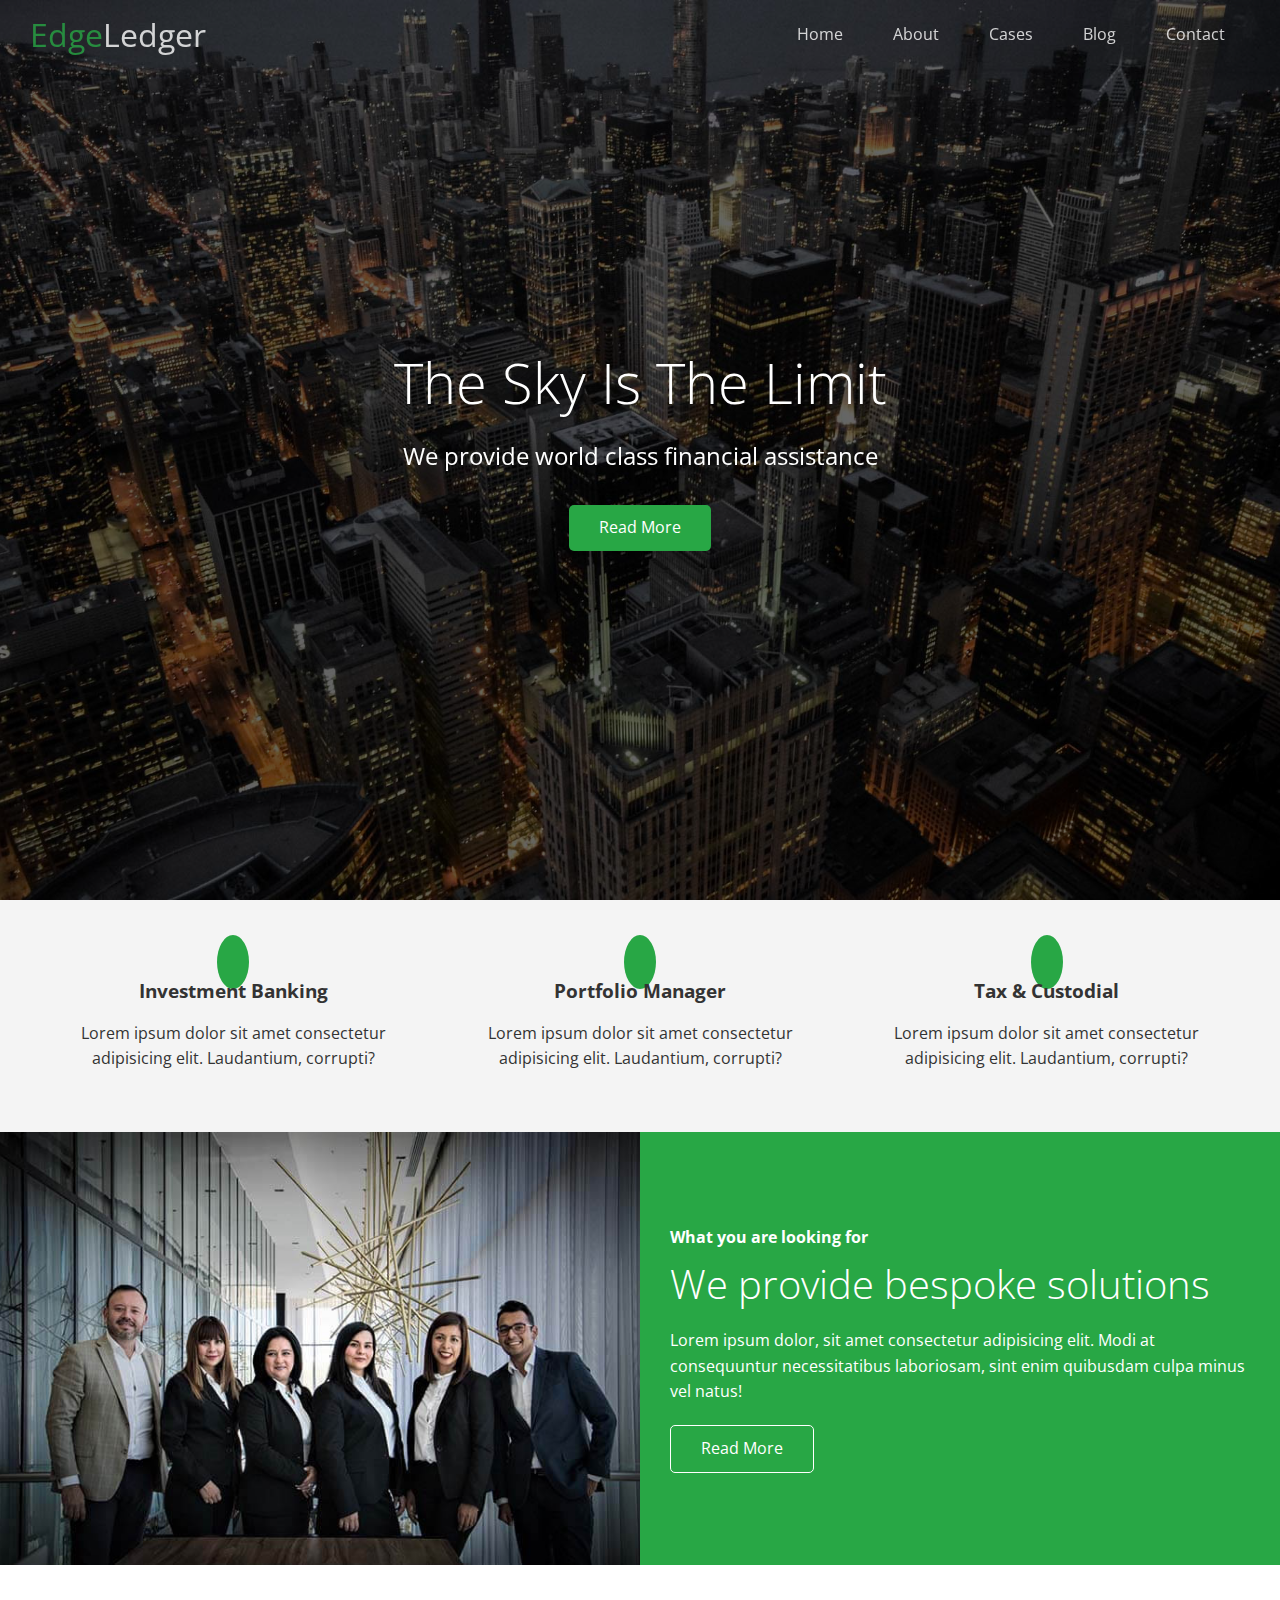
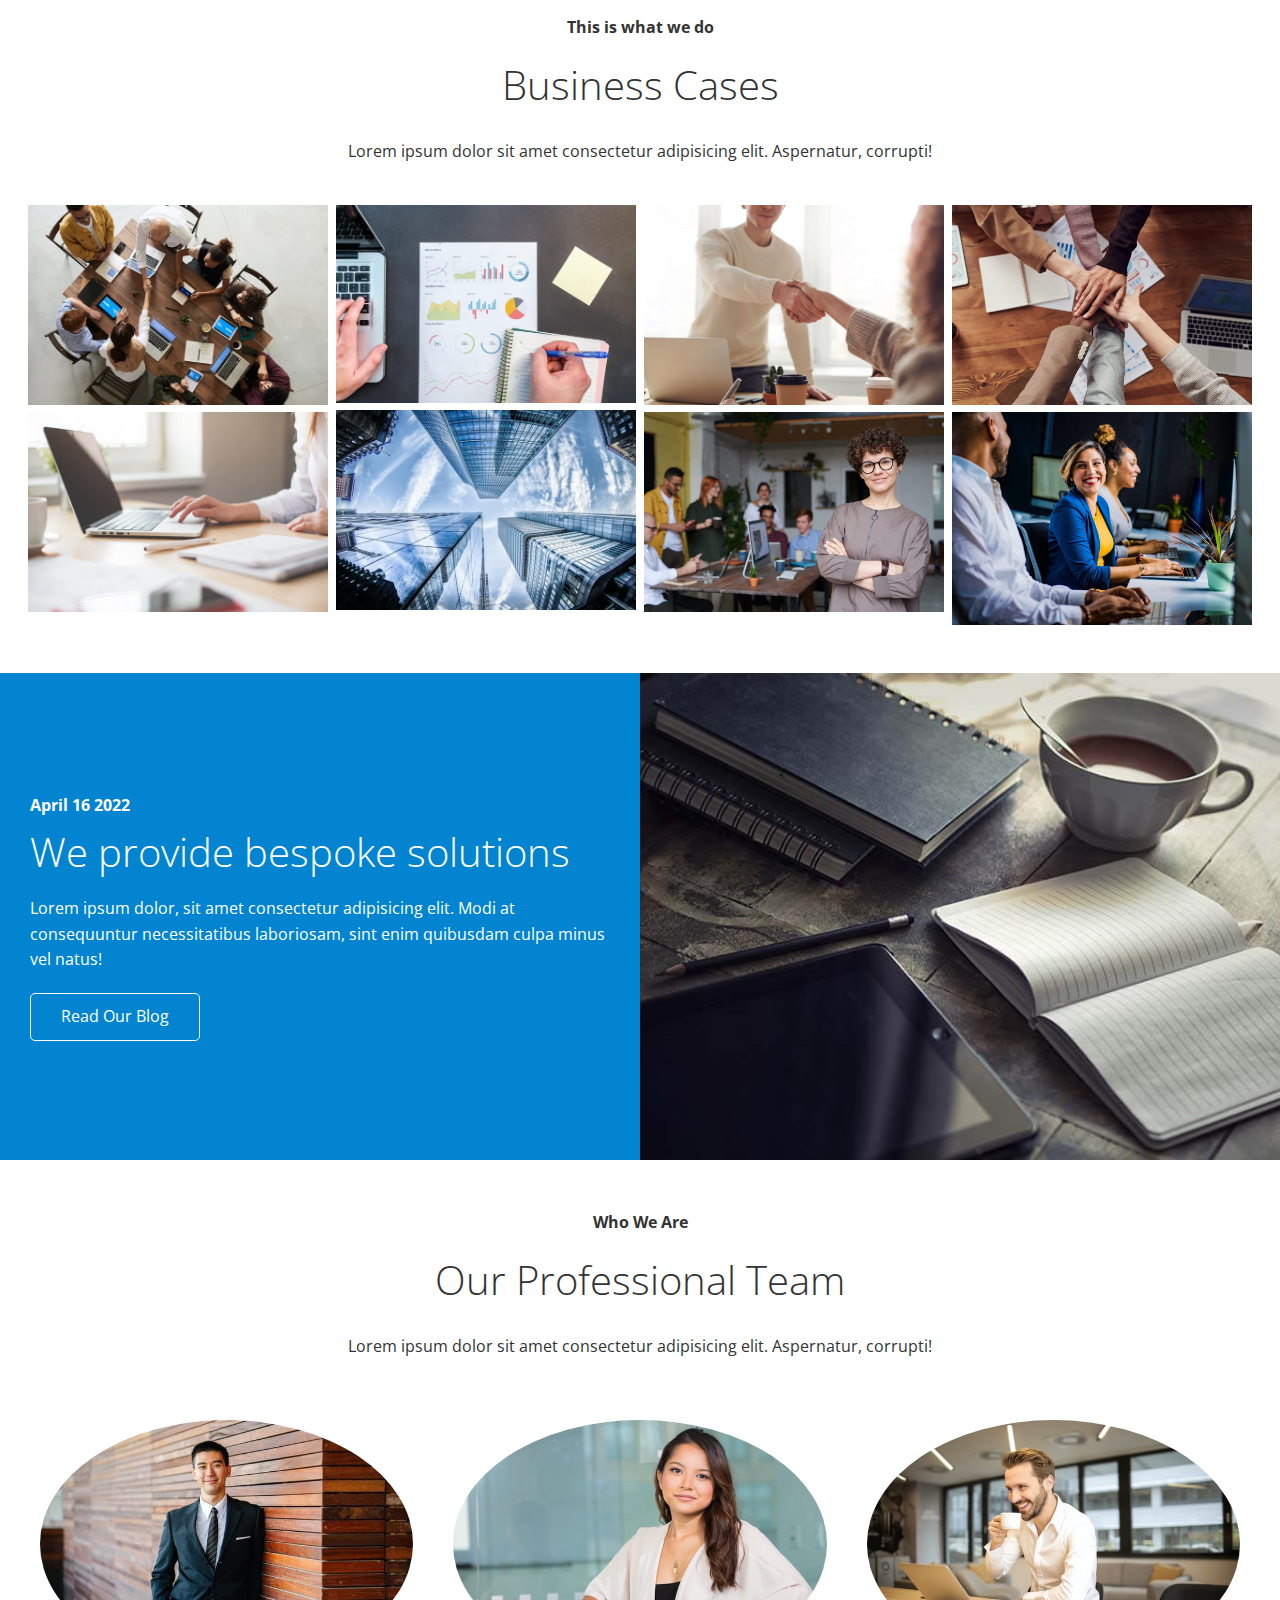
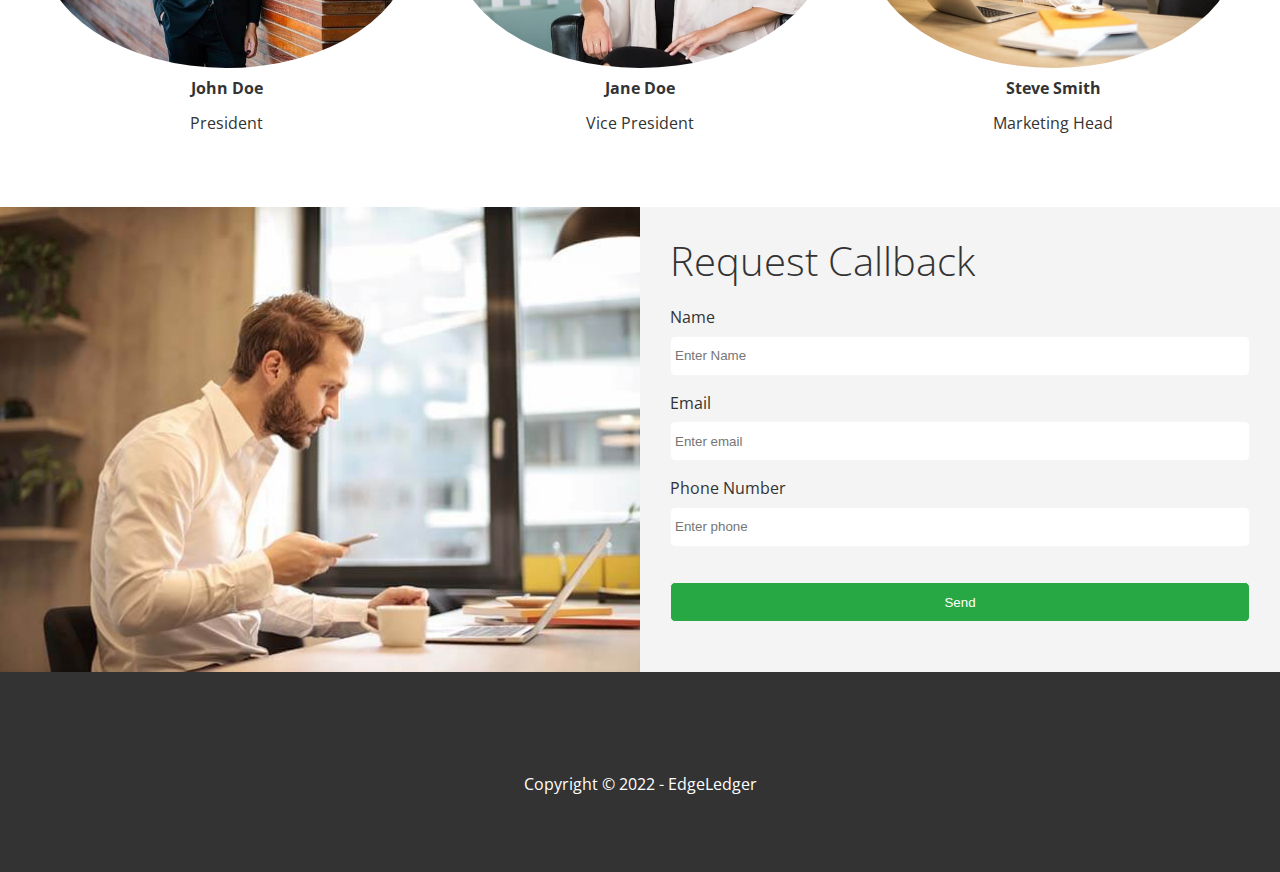
<file: index.html>
<!DOCTYPE html>
<html lang="en">
<head>
    <meta charset="UTF-8">
    <meta http-equiv="X-UA-Compatible" content="IE=edge">
    <meta name="viewport" content="width=device-width, initial-scale=1.0">
    <link rel="shortcut icon" type="image/x-icon" href="favicon.ico">
    <link rel="stylesheet" href="https://cdnjs.cloudflare.com/ajax/libs/font-awesome/6.1.1/css/all.min.css" integrity="sha512-KfkfwYDsLkIlwQp6LFnl8zNdLGxu9YAA1QvwINks4PhcElQSvqcyVLLD9aMhXd13uQjoXtEKNosOWaZqXgel0g==" crossorigin="anonymous" referrerpolicy="no-referrer" />
    <link rel="stylesheet" href="./CSS/lightbox.min.css">
    <link rel="stylesheet" href="./CSS/utilities.css">
    <link rel="stylesheet" href="./CSS/style.css">
    <title>Welcome To EdgeLedger</title>
</head>
<body id="home">
    <header class="hero">
        <div id="navbar" class="navbar top">
            <h1 class="logo">
                <span class="text-primary"><i class="fas fa-book-open"></i>Edge</span>Ledger
            </h1>
            <nav>
                <ul>
                    <li><a href="#home">Home</a></li>
                    <li><a href="#about">About</a></li>
                    <li><a href="#cases">Cases</a></li>
                    <li><a href="#blog">Blog</a></li>
                    <li><a href="#contact">Contact</a></li>
                </ul>
            </nav>
        </div>
        <div class="content">
            <h1>The Sky Is The Limit</h1>
            <p>We provide world class financial assistance</p>
            <a href="#about" class="btn"><i class="fas fa-chevron-right"></i> Read More</a>
        </div>
    </header>

    <main>
        <section id="about" class="icons bg-light">
            <div class="flex-items">
                <div>
                    <i class="fas fa-university fa-2x"></i>
                        <div>
                            <h3>
                                Investment Banking
                            </h3>
                            <p>Lorem ipsum dolor sit amet consectetur adipisicing elit. Laudantium, corrupti?</p>
                       </div>
                </div>
                <div>
                    <i class="fas fa-book-reader fa-2x"></i>
                        <div>
                            <h3>
                                Portfolio Manager 
                            </h3>
                            <p>Lorem ipsum dolor sit amet consectetur adipisicing elit. Laudantium, corrupti?</p>
                        </div>
                </div>
                <div>
                    <i class="fas fa-pencil-alt fa-2x"></i>
                        <div>
                            <h3>
                                Tax & Custodial
                            </h3>
                            <p>Lorem ipsum dolor sit amet consectetur adipisicing elit. Laudantium, corrupti?</p>
                        </div>
                </div>
            </div>
        </section>

        <section class="solutions flex-columns">
            <div class="row">
                <div class="column"><div class="column-1">
                    <img src="./images/home/people.jpg" alt="">
                </div></div>
                <div class="column"><div class="column-2 bg-primary">
                    <h4>What you are looking for</h4>
                    <h2>We provide bespoke solutions</h2>
                    <p>Lorem ipsum dolor, sit amet consectetur adipisicing elit. Modi at consequuntur necessitatibus laboriosam, sint enim quibusdam culpa minus vel natus!</p>
                    <a href="#" class="btn btn-outline"><i class="fas fa-chevron"></i> Read More</a>
                </div></div>
            </div>
        </section>

        <section id="cases" class="cases flex-grid section-padding">
            <header class="section-header">
                <h4>This is what we do</h4>
                <h2>Business Cases</h2>
                <p>Lorem ipsum dolor sit amet consectetur adipisicing elit. Aspernatur, corrupti!</p>
            </header>
            <div class="row">
                <div class="column">
                    <a href="./images/cases/cases1.jpg" data-lightbox="cases" data-title="Lorem ipsum dolor sit amet consectetur adipisicing elit. Aspernatur, corrupti!">
                        <img src="./images/cases/cases1.jpg" alt="">

                    </a>
                    <a href="./images/cases/cases2.jpg" data-lightbox="cases" data-title="Lorem ipsum dolor sit amet consectetur adipisicing elit. Aspernatur, corrupti!"><img src="./images/cases/cases2.jpg" alt="">
                    </a>
                    
                    
                </div>
                <div class="column">
                    <a href="./images/cases/cases3.jpg" data-lightbox="cases" data-title="Lorem ipsum dolor sit amet consectetur adipisicing elit. Aspernatur, corrupti!">
                    <img src="./images/cases/cases3.jpg" alt="">
                    </a>
                    <a href="./images/cases/cases4.jpg" data-lightbox="cases" data-title="Lorem ipsum dolor sit amet consectetur adipisicing elit. Aspernatur, corrupti!">
                    <img src="./images/cases/cases4.jpg" alt="">
                    </a>
                </div>
                <div class="column">
                    <a href="./images/cases/cases5.jpg" data-lightbox="cases" data-title="Lorem ipsum dolor sit amet consectetur adipisicing elit. Aspernatur, corrupti!">
                    <img src="./images/cases/cases5.jpg" alt="">
                    </a>
                    <a href="./images/cases/cases6.jpg" data-lightbox="cases" data-title="Lorem ipsum dolor sit amet consectetur adipisicing elit. Aspernatur, corrupti!">
                    <img src="./images/cases/cases6.jpg" alt="">
                    </a>
                </div>
                <div class="column">
                    <a href="./images/cases/cases7.jpg" data-lightbox="cases" data-title="Lorem ipsum dolor sit amet consectetur adipisicing elit. Aspernatur, corrupti!">
                    <img src="./images/cases/cases7.jpg" alt="">
                    </a>
                    <a href="./images/cases/cases8.jpg" data-lightbox="cases" data-title="Lorem ipsum dolor sit amet consectetur adipisicing elit. Aspernatur, corrupti!">
                    <img src="./images/cases/cases8.jpg" alt="">
                    </a>
                </div>
            </div>
        </section>

        <section id="blog" class=" blog solutions flex-columns flex-reverse">
            <div class="row">
                <div class="column"><div class="column-1">
                    <img src="./images/home/blog.jpg" alt="">
                </div></div>
                <div class="column"><div class="column-2 bg-secondary">
                    <h4>April 16 2022</h4>
                    <h2>We provide bespoke solutions</h2>
                    <p>Lorem ipsum dolor, sit amet consectetur adipisicing elit. Modi at consequuntur necessitatibus laboriosam, sint enim quibusdam culpa minus vel natus!</p>
                    <a href="blog.html" class="btn btn-outline"><i class="fas fa-chevron"></i> Read Our Blog</a>
                </div></div>
            </div>
        </section>

        <section id="team" class="team section-padding">
            <header class="section-header">
                <h4>Who We Are</h4>
                <h2>Our Professional Team</h2>
                <p>Lorem ipsum dolor sit amet consectetur adipisicing elit. Aspernatur, corrupti!</p>
            </header>
            <div class="flex-items">
                <div>
                    <img src="./images/team/person1.jpg" alt="">
                    <h4>John Doe</h4>
                    <p>President</p>
                </div>
                <div>
                    <img src="./images/team/person2.jpg" alt="">
                    <h4>Jane Doe</h4>
                    <p>Vice President</p>
                </div>
                <div>
                    <img src="./images/team/person3.jpg" alt="">
                    <h4>Steve Smith</h4>
                    <p>Marketing Head</p>
                </div>
            </div>
        </section>

        <section id="contact" class="contact flex-columns">
            <div class="row">
                <div class="column"><div class="column-1">
                    <img src="./images/home/contact.jpg" alt="">
                </div></div>
                <div class="column">
                    <div class="column-2 bg-light">
                        <h2>Request Callback</h2>
                        <form action="" class="callback-form">
                            <div class="form-control">
                                <label for="name">Name</label>
                                <input type="text" id="name" name="name" placeholder="Enter Name">
                            </div>
                            <div class="form-control">
                                <label for="email">Email</label>
                                <input type="email" id="email" name="email" placeholder="Enter email">
                            </div>
                            <div class="form-control">
                                <label for="phone">Phone Number</label>
                                <input type="text" id="phone" name="phone" placeholder="Enter phone">
                            </div>
                            <input type="submit" value="Send" id="submit" class="btn">
                        </form>
                    </div>
                </div>
            </div>
        </section>
    </main>

    <footer class="footer bg-dark">
        <div class="social">
            <a href="#"><i class="fab fa-facebook fa-2x"></i></a>
            <a href="#"><i class="fab fa-twitter fa-2x"></i></a>
            <a href="#"><i class="fab fa-youtube fa-2x"></i></a>
            <a href="#"><i class="fab fa-linkedin fa-2x"></i></a>
        </div>
        <p>Copyright &copy; 2022 - EdgeLedger</p>
    </footer>

    <script src="https://code.jquery.com/jquery-3.6.0.js" integrity="sha256-H+K7U5CnXl1h5ywQfKtSj8PCmoN9aaq30gDh27Xc0jk=" crossorigin="anonymous"></script>
    <script src="./JS/lightbox.min.js"></script>
    <script>
        const navbar = document.getElementById('navbar');

        let scrolled = false;

        window.onscroll = function(){
            if(window.pageYOffset > 100){
                navbar.classList.remove('top');
                if(!scrolled){
                    navbar.style.transform = 'translateY(-70px)';
                }
                setTimeout(function(){
                    navbar.style.transform = 'translateY(0)';
                    scrolled = true;
                },200);
            }
            else{
                navbar.classList.add('top');
                scrolled = false;
            }
        }


        // smooth scrolling
        $('#navbar a, .btn').on('click', function(e)
        {
            if(this.hash !== ''){
                e.preventDefault();

                const hash = this.hash;

                $('html, body').animate(
                    {
                        scrollTop: $(hash).offset().top - 100,
                    },
                    800
                );
                
            }
        });
    </script>
</body>
</html>
</file>
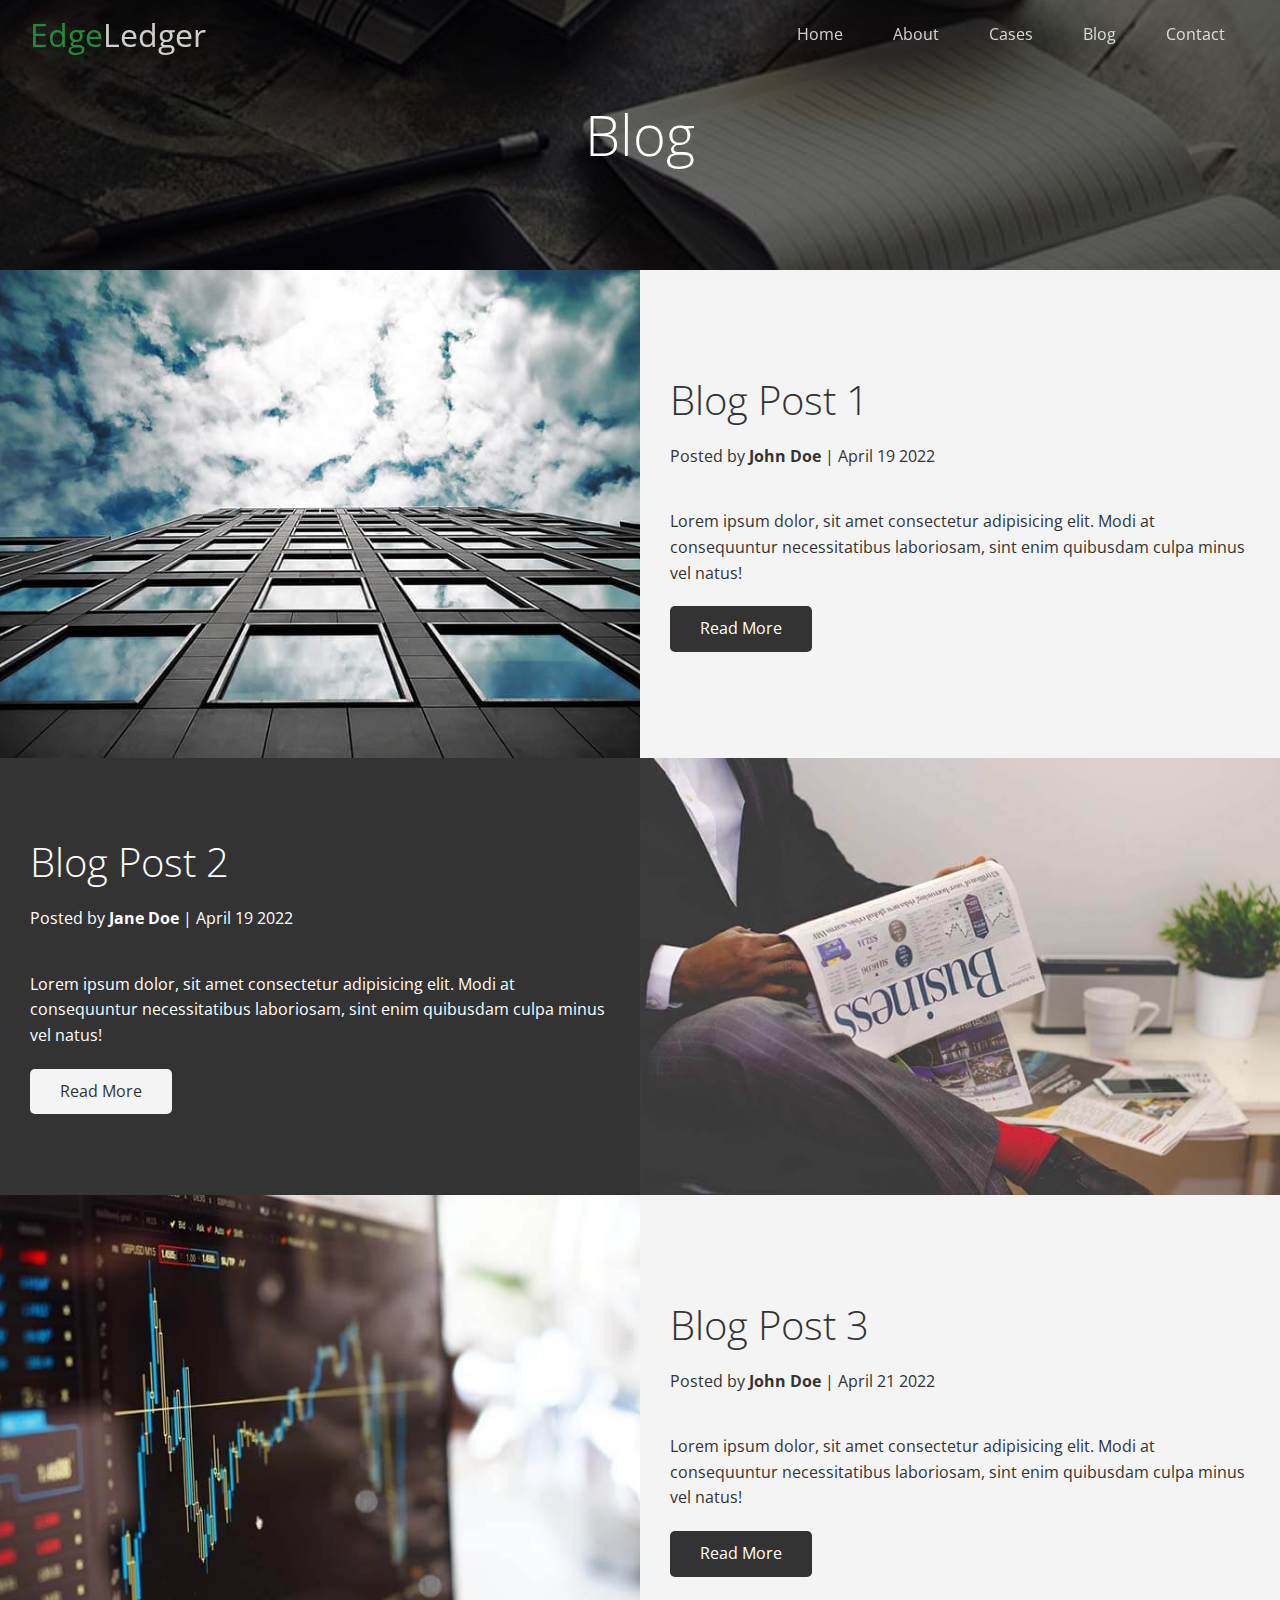
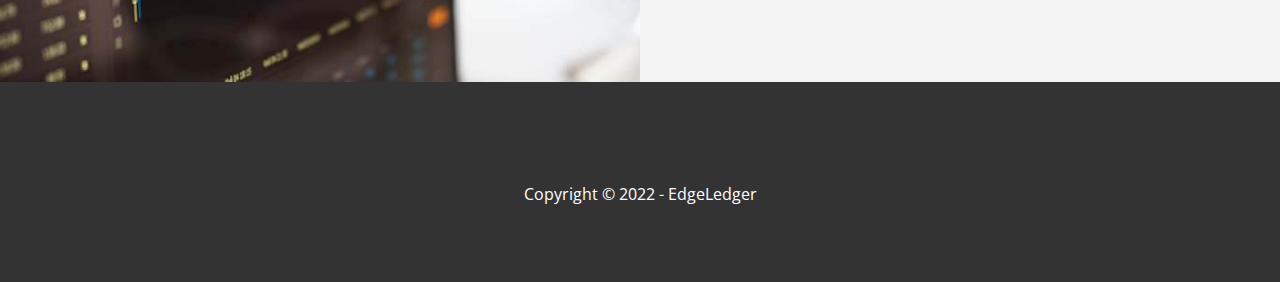
<file: blog.html>
<!DOCTYPE html>
<html lang="en">
<head>
    <meta charset="UTF-8">
    <meta http-equiv="X-UA-Compatible" content="IE=edge">
    <meta name="viewport" content="width=device-width, initial-scale=1.0">
    <link rel="stylesheet" href="https://cdnjs.cloudflare.com/ajax/libs/font-awesome/6.1.1/css/all.min.css" integrity="sha512-KfkfwYDsLkIlwQp6LFnl8zNdLGxu9YAA1QvwINks4PhcElQSvqcyVLLD9aMhXd13uQjoXtEKNosOWaZqXgel0g==" crossorigin="anonymous" referrerpolicy="no-referrer" />
    <link rel="stylesheet" href="./CSS/utilities.css">
    <link rel="stylesheet" href="./CSS/style.css">
    <title>Read Our Blog</title>
</head>
<body id="home">
    <header class="hero blog">
        <div id="navbar" class="navbar top">
            <h1 class="logo">
                <span class="text-primary"><i class="fas fa-book-open"></i>Edge</span>Ledger
            </h1>
            <nav>
                <ul>
                    <li><a href="index.html">Home</a></li>
                    <li><a href="index.html#about">About</a></li>
                    <li><a href="index.html#cases">Cases</a></li>
                    <li><a href="index.html#blog">Blog</a></li>
                    <li><a href="index.html#contact">Contact</a></li>
                </ul>
            </nav>
        </div>
        <div class="content">
            <h1>Blog</h1>
        </div>
    </header>

    <main>
        <article class=" flex-columns">
            <div class="row">
                <div class="column"><div class="column-1">
                    <img src="./images/blog/blog1.jpg" alt="">
                </div></div>
                <div class="column"><div class="column-2 bg-light">
                    <h2>Blog Post 1</h2>
                    <p class="meta">
                        <i class="fas fa-user"></i> Posted by <strong>John Doe</strong> | April 19 2022
                    </p>
                    <p>Lorem ipsum dolor, sit amet consectetur adipisicing elit. Modi at consequuntur necessitatibus laboriosam, sint enim quibusdam culpa minus vel natus!</p>
                    <a href="post.html" class="btn btn-dark"><i class="fas fa-chevron"></i> Read More</a>
                </div></div>
            </div>
        </article>

        <article class=" flex-columns flex-reverse">
            <div class="row">
                <div class="column"><div class="column-1">
                    <img src="./images/blog/blog2.jpg" alt="">
                </div></div>
                <div class="column"><div class="column-2 bg-dark">
                    <h2>Blog Post 2</h2>
                    <p class="meta">
                        <i class="fas fa-user"></i> Posted by <strong>Jane Doe</strong> | April 19 2022
                    </p>
                    <p>Lorem ipsum dolor, sit amet consectetur adipisicing elit. Modi at consequuntur necessitatibus laboriosam, sint enim quibusdam culpa minus vel natus!</p>
                    <a href="post.html" class="btn btn-light"><i class="fas fa-chevron"></i> Read More</a>
                </div></div>
            </div>
        </article>

        <article class=" flex-columns">
            <div class="row">
                <div class="column"><div class="column-1">
                    <img src="./images/blog/blog3.jpg" alt="">
                </div></div>
                <div class="column"><div class="column-2 bg-light">
                    <h2>Blog Post 3</h2>
                    <p class="meta">
                        <i class="fas fa-user"></i> Posted by <strong>John Doe</strong> | April 21 2022
                    </p>
                    <p>Lorem ipsum dolor, sit amet consectetur adipisicing elit. Modi at consequuntur necessitatibus laboriosam, sint enim quibusdam culpa minus vel natus!</p>
                    <a href="post.html" class="btn btn-dark"><i class="fas fa-chevron"></i> Read More</a>
                </div></div>
            </div>
        </article>

    </main>
    <footer class="footer bg-dark">
        <div class="social">
            <a href="#"><i class="fab fa-facebook fa-2x"></i></a>
            <a href="#"><i class="fab fa-twitter fa-2x"></i></a>
            <a href="#"><i class="fab fa-youtube fa-2x"></i></a>
            <a href="#"><i class="fab fa-linkedin fa-2x"></i></a>
        </div>
        <p>Copyright &copy; 2022 - EdgeLedger</p>
    </footer>
    <script>
        const navbar = document.getElementById('navbar');

let scrolled = false;

window.onscroll = function(){
    if(window.pageYOffset > 100){
        navbar.classList.remove('top');
        if(!scrolled){
            navbar.style.transform = 'translateY(-70px)';
        }
        setTimeout(function(){
            navbar.style.transform = 'translateY(0)';
            scrolled = true;
        },200);
    }
    else{
        navbar.classList.add('top');
        scrolled = false;
    }
}
    </script>
</body>
</html>
</file>
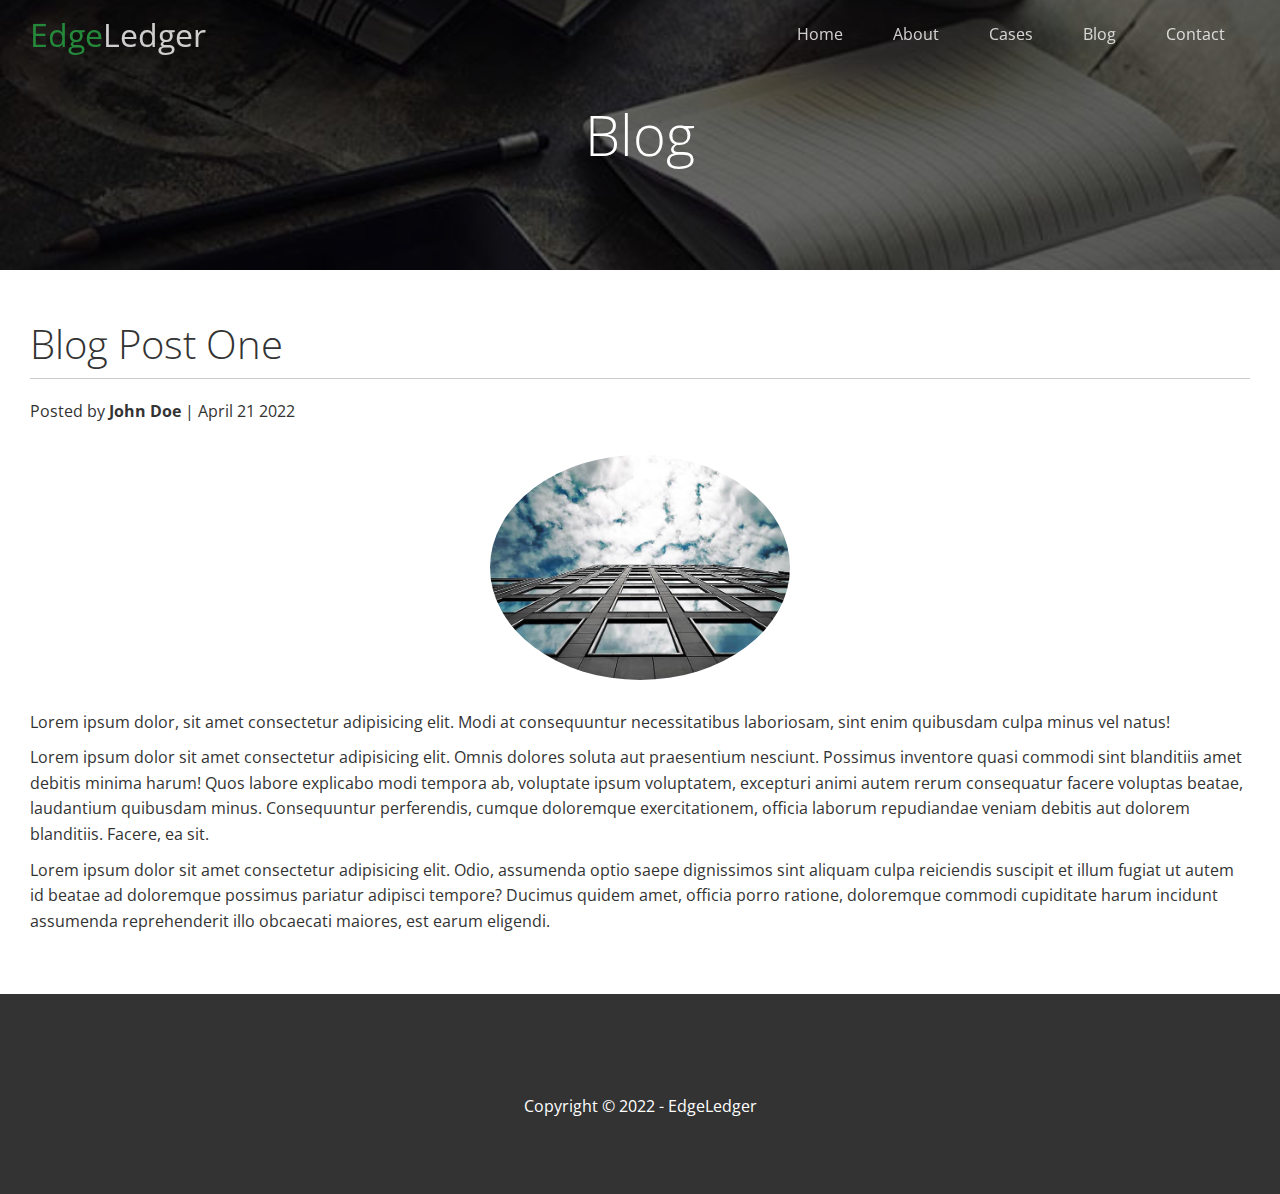
<file: post.html>
<!DOCTYPE html>
<html lang="en">
<head>
    <meta charset="UTF-8">
    <meta http-equiv="X-UA-Compatible" content="IE=edge">
    <meta name="viewport" content="width=device-width, initial-scale=1.0">
    <link rel="stylesheet" href="https://cdnjs.cloudflare.com/ajax/libs/font-awesome/6.1.1/css/all.min.css" integrity="sha512-KfkfwYDsLkIlwQp6LFnl8zNdLGxu9YAA1QvwINks4PhcElQSvqcyVLLD9aMhXd13uQjoXtEKNosOWaZqXgel0g==" crossorigin="anonymous" referrerpolicy="no-referrer" />
    <link rel="stylesheet" href="./CSS/utilities.css">
    <link rel="stylesheet" href="./CSS/style.css">
    <title>Post 1</title>
</head>
<body id="home">
    <header class="hero blog">
        <div id="navbar" class="navbar top">
            <h1 class="logo">
                <span class="text-primary"><i class="fas fa-book-open"></i>Edge</span>Ledger
            </h1>
            <nav>
                <ul>
                    <li><a href="index.html">Home</a></li>
                    <li><a href="index.html#about">About</a></li>
                    <li><a href="index.html#cases">Cases</a></li>
                    <li><a href="index.html#blog">Blog</a></li>
                    <li><a href="index.html#contact">Contact</a></li>
                </ul>
            </nav>
        </div>
        <div class="content">
            <h1>Blog</h1>
        </div>
    </header>

    <main>
        <section class="post">
            <h2>Blog Post One</h2>
            <p class="meta">
                <i class="fas fa-user"></i> Posted by <strong>John Doe</strong> | April 21 2022
            </p>
            <img src="./images/blog/blog1.jpg" alt="">
            <p>Lorem ipsum dolor, sit amet consectetur adipisicing elit. Modi at consequuntur necessitatibus laboriosam, sint enim quibusdam culpa minus vel natus!</p>
            <p>Lorem ipsum dolor sit amet consectetur adipisicing elit. Omnis dolores soluta aut praesentium nesciunt. Possimus inventore quasi commodi sint blanditiis amet debitis minima harum! Quos labore explicabo modi tempora ab, voluptate ipsum voluptatem, excepturi animi autem rerum consequatur facere voluptas beatae, laudantium quibusdam minus. Consequuntur perferendis, cumque doloremque exercitationem, officia laborum repudiandae veniam debitis aut dolorem blanditiis. Facere, ea sit.</p>
            <p>Lorem ipsum dolor sit amet consectetur adipisicing elit. Odio, assumenda optio saepe dignissimos sint aliquam culpa reiciendis suscipit et illum fugiat ut autem id beatae ad doloremque possimus pariatur adipisci tempore? Ducimus quidem amet, officia porro ratione, doloremque commodi cupiditate harum incidunt assumenda reprehenderit illo obcaecati maiores, est earum eligendi.</p>
        </section>

    </main>
    <footer class="footer bg-dark">
        <div class="social">
            <a href="#"><i class="fab fa-facebook fa-2x"></i></a>
            <a href="#"><i class="fab fa-twitter fa-2x"></i></a>
            <a href="#"><i class="fab fa-youtube fa-2x"></i></a>
            <a href="#"><i class="fab fa-linkedin fa-2x"></i></a>
        </div>
        <p>Copyright &copy; 2022 - EdgeLedger</p>
    </footer>

    <script>
        const navbar = document.getElementById('navbar');

let scrolled = false;

window.onscroll = function(){
    if(window.pageYOffset > 100){
        navbar.classList.remove('top');
        if(!scrolled){
            navbar.style.transform = 'translateY(-70px)';
        }
        setTimeout(function(){
            navbar.style.transform = 'translateY(0)';
            scrolled = true;
        },200);
    }
    else{
        navbar.classList.add('top');
        scrolled = false;
    }
}
    </script>
</body>
</html>
</file>
<file: CSS/utilities.css>
/* Text Colors */
.text-primary{
    color: #28a745;
}

.text-secondary{
    color: #0284d0;
}

/* Button */
.btn{
    cursor: pointer;
    display: inline-block;
    padding: 10px 30px;
    color: #fff;
    background-color: #28a745;
    border: none;
    border-radius: 5px;
}

.btn:hover{
    opacity: 0.9;
}

.btn-primary, .bg-primary{
    background: #28a745;
    color: #fff;
}

.btn-secondary, .bg-secondary{
    background: #0284d0;
    color: #fff;
}
.btn-dark, .bg-dark{
    background: #333;
    color: #fff;
}
.btn-light, .bg-light{
    background: #f4f4f4;
    color: #333;
}

.btn-outline{
    background: transparent;
    border: 1px solid #fff;
}

/* Flex Items */
.flex-items{
    display: flex;
    text-align: center;
    justify-content: center;
    height: 100%;
}

.flex-items  > div{
    padding: 20px;
}

/* Flex columns */

.flex-columns.flex-reverse .row{
    flex-direction: row-reverse;
}

.flex-columns .row{
    display: flex;
    flex-direction: row;
    flex-wrap: wrap;
    width: 100%;
}

.flex-columns .column{
    display: flex;
    flex-direction: column;
    flex-basis: 100%;
    flex: 1;
}

.flex-columns .column .column-1,
.flex-columns .column .column-2{
    height: 100%;
}

.flex-columns img{
    width: 100%;
    height: 100%;
    object-fit: cover;
}

.flex-columns .column-2{
    display: flex;
    flex-direction: column;
    align-items: flex-start;
    justify-content: center;
    padding: 30px;
}

.flex-columns h2{
    font-size: 40px;
    font-weight: 100;
}

.flex-columns h4{
    margin-bottom: 10px;
}

.flex-columns p{
    margin: 20px 0;
}


/* Section Header */
.section-header{
    padding: 30px;
    display: flex;
    flex-direction: column;
    align-items: center;
    justify-content: center;
    text-align: center;
}

.section-header h2{
    font-size: 40px;
    margin: 20px;
}

.section-padding {
    padding: 20px 20px 40px;
}

/* Flex grid */
.flex-grid .row{
    display: flex;
    flex-wrap: wrap;
    padding: 0px  4px;
}

.flex-grid .column{
    flex: 25%;
    max-width: 25%;
    padding: 0 4px;
}
</file>
<file: CSS/style.css>
@import url('https://fonts.googleapis.com/css2?family=Open+Sans:wght@300;400&display=swap');

/* CSS Reset */
*{
    margin: 0;
    padding: 0;
    box-sizing: border-box;
}

body{
    font-family: 'Open Sans', sans-serif;
    background: #fff;
    color: #333;
    line-height: 1.6;
}

ul{
    list-style: none;
}

a{
    color: #333;
    text-decoration: none;
}

h1, h2{
    font-weight: 300;
    line-height: 1.2;
}

p{
    margin: 10px 0;
}

img{
    width: 100%;
}

/* Navbar */
.navbar{
    display: flex;
    flex-direction: row;
    align-items: center;
    justify-content: space-between;
    background-color: #333;
    color: #fff;
    opacity: 0.8;
    width: 100%;
    height: 70px;
    position: fixed;
    top: 0px;
    padding: 0 30px;
    transition: 0.5s;
}

.navbar.top{
    background: transparent;
}

.navbar a{
    color: #fff;
    padding: 10px 20px;
    margin: 0 5px;
}

.navbar a:hover{
    border-bottom: #28a745 2px solid;
}

.navbar nav ul{
    display: flex;
}

.navbar .logo{
    font-weight: 400;
}

/* Hero */
.hero{
    height: 100vh;
    background: url('../images/home/showcase.jpg') no-repeat center center/cover;
    position: relative;
    color: #fff;
}

.hero .content{
    display: flex;
    flex-direction: column;
    align-items: center;
    justify-content: center;
    height: 100%;
    text-align: center;
    padding: 0 20px;
}

.hero .content h1{
    font-size: 3.5rem;
}

.hero .content p{
    font-size: 1.5rem;
    max-width: 600px;
    margin: 20px 0 30px;
}

.hero::before{
    content: '';
    position: absolute;
    top: 0;
    left: 0;
    width: 100%;
    height: 100%;
    background: rgba(0,0,0,0.6);
}

.hero .content *{
    z-index: 1;
}

.hero.blog{
    background: url('../images/home/blog.jpg') no-repeat center center/cover;
    height: 30vh;
}

/* Icons */
.icons {
    padding: 30px;
}

.icons h3{
    font-weight: bold;
    margin-bottom: 15px;
}

.icons i{
    background-color: #28a745;
    color: #fff;
    padding: 1rem;
    border-radius: 50%;
    margin-bottom: 15px;
}

.cases img:hover{
    opacity: 0.7;
}

.team img{
    border-radius: 50%;
}

/* Callback form */
.callback-form{
    width: 100%;
    padding: 20px 0;
}

.callback-form label{
    display: block;
    margin-bottom: 5px;
}

.callback-form .form-control{
    margin-bottom: 15px;
}

.callback-form input{
    padding: 4px;
    width: 100%;
    height: 40px;
    border: 1px solid #f5f5f5;
    border-radius: 5px;
}

.callback-form input:focus{
    outline-color: #28a745;
}

.callback-form .btn{
    padding: 12px 0;
    margin-top: 20px;
}

/* Post */
.post{
    padding: 50px 30px;
}

.post h2{
    font-size: 40px;
    margin-bottom: 20px;
    padding-bottom: 10px;
    border-bottom: #ccc 1px solid;
}

.post .meta{
    margin-bottom: 30px;
}

.post img{
    width: 300px;
    border-radius: 50%;
    display: block;
    margin: 0 auto 30px;
}

/* footer */
.footer{
    display: flex;
    flex-direction: column;
    align-items: center;
    justify-content: center;
    text-align: center;
    height: 200px;
}

.footer a{
    color: #fff;
}

.footer a:hover{
    color: #28a745;
}

.footer .social > *{
    margin-right: 30px;
}

/* Mobile */
@media(max-width: 768px){
    .navbar{
        flex-direction: column;
        height: 120px;
        padding: 20px;
    }

    .navbar a{
        padding: 10px 10px;
        margin: 0 3px;
    }

    .flex-items{
        flex-direction: column;
    }

    .flex-columns .column, .flex-grid .column{
        flex: 100%;
        max-width: 100%;
    }

    .team img{
        width: 70%;
    }
}
</file>
